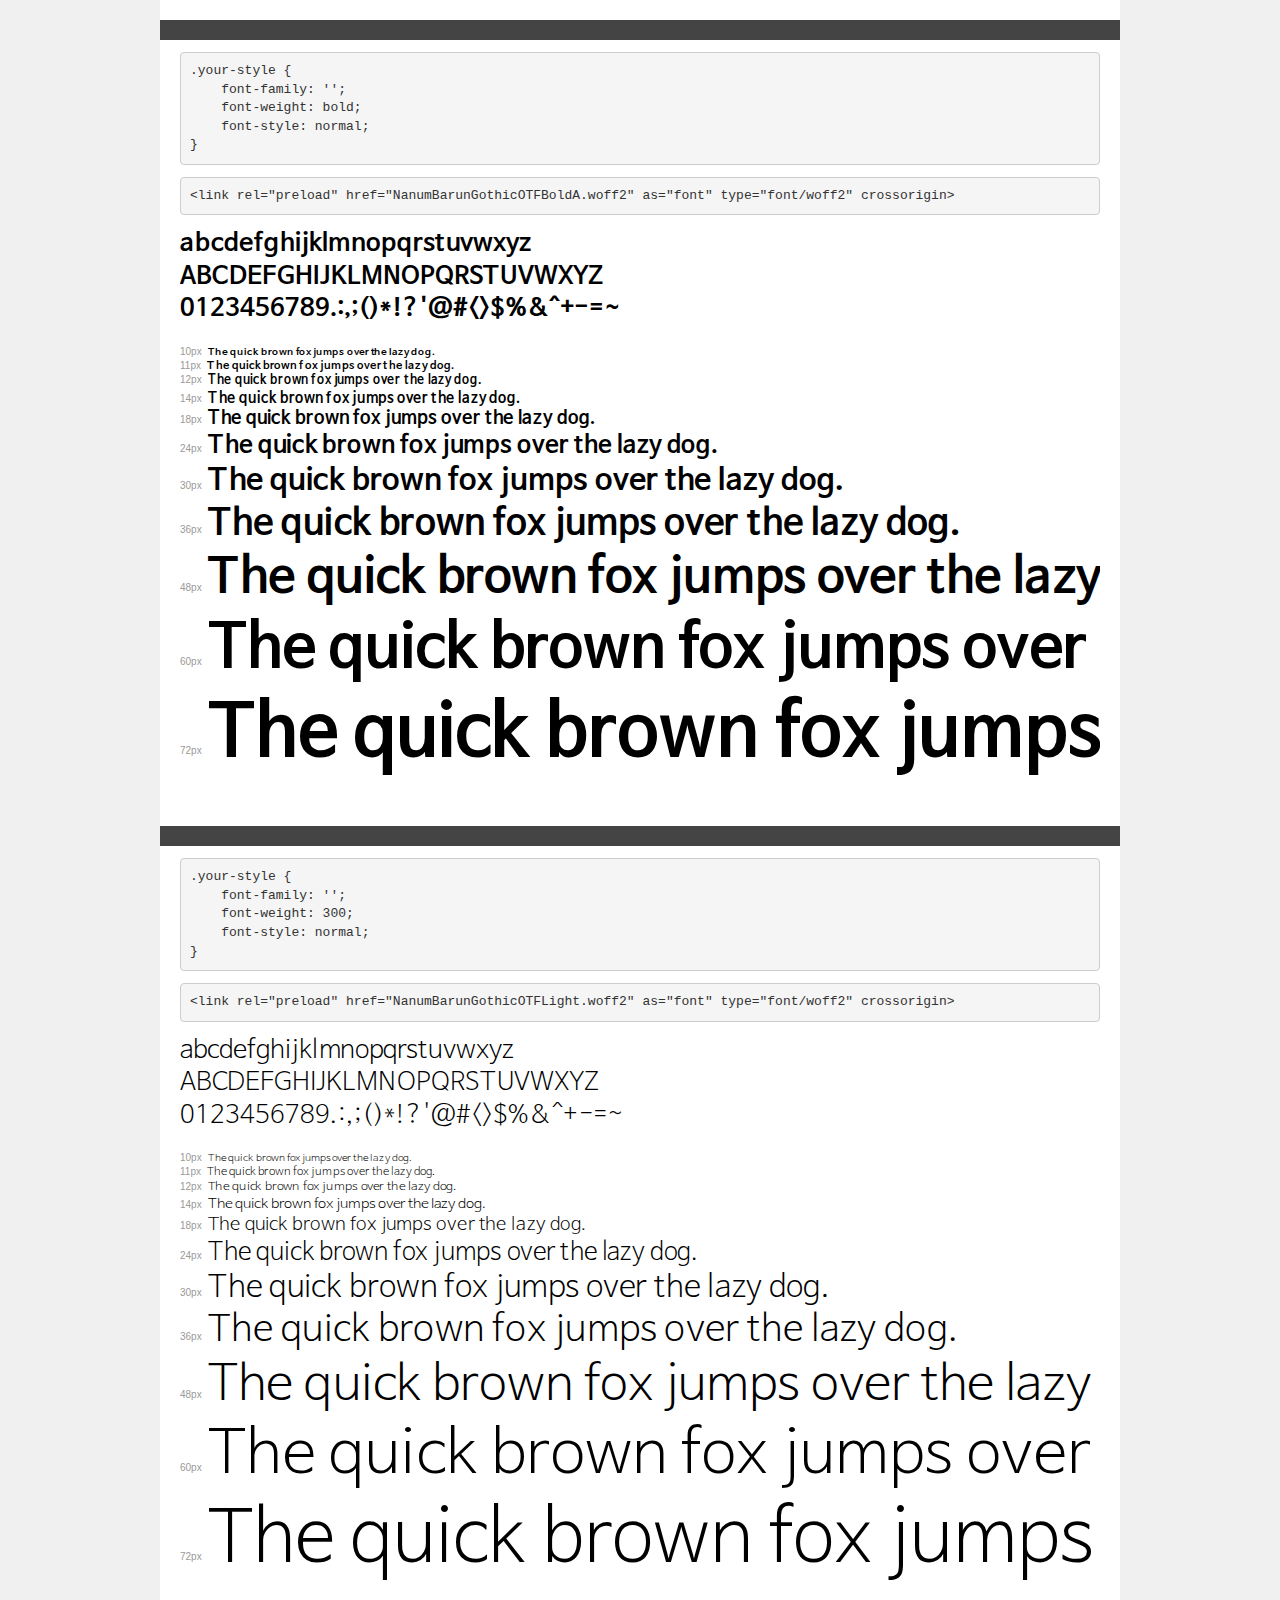
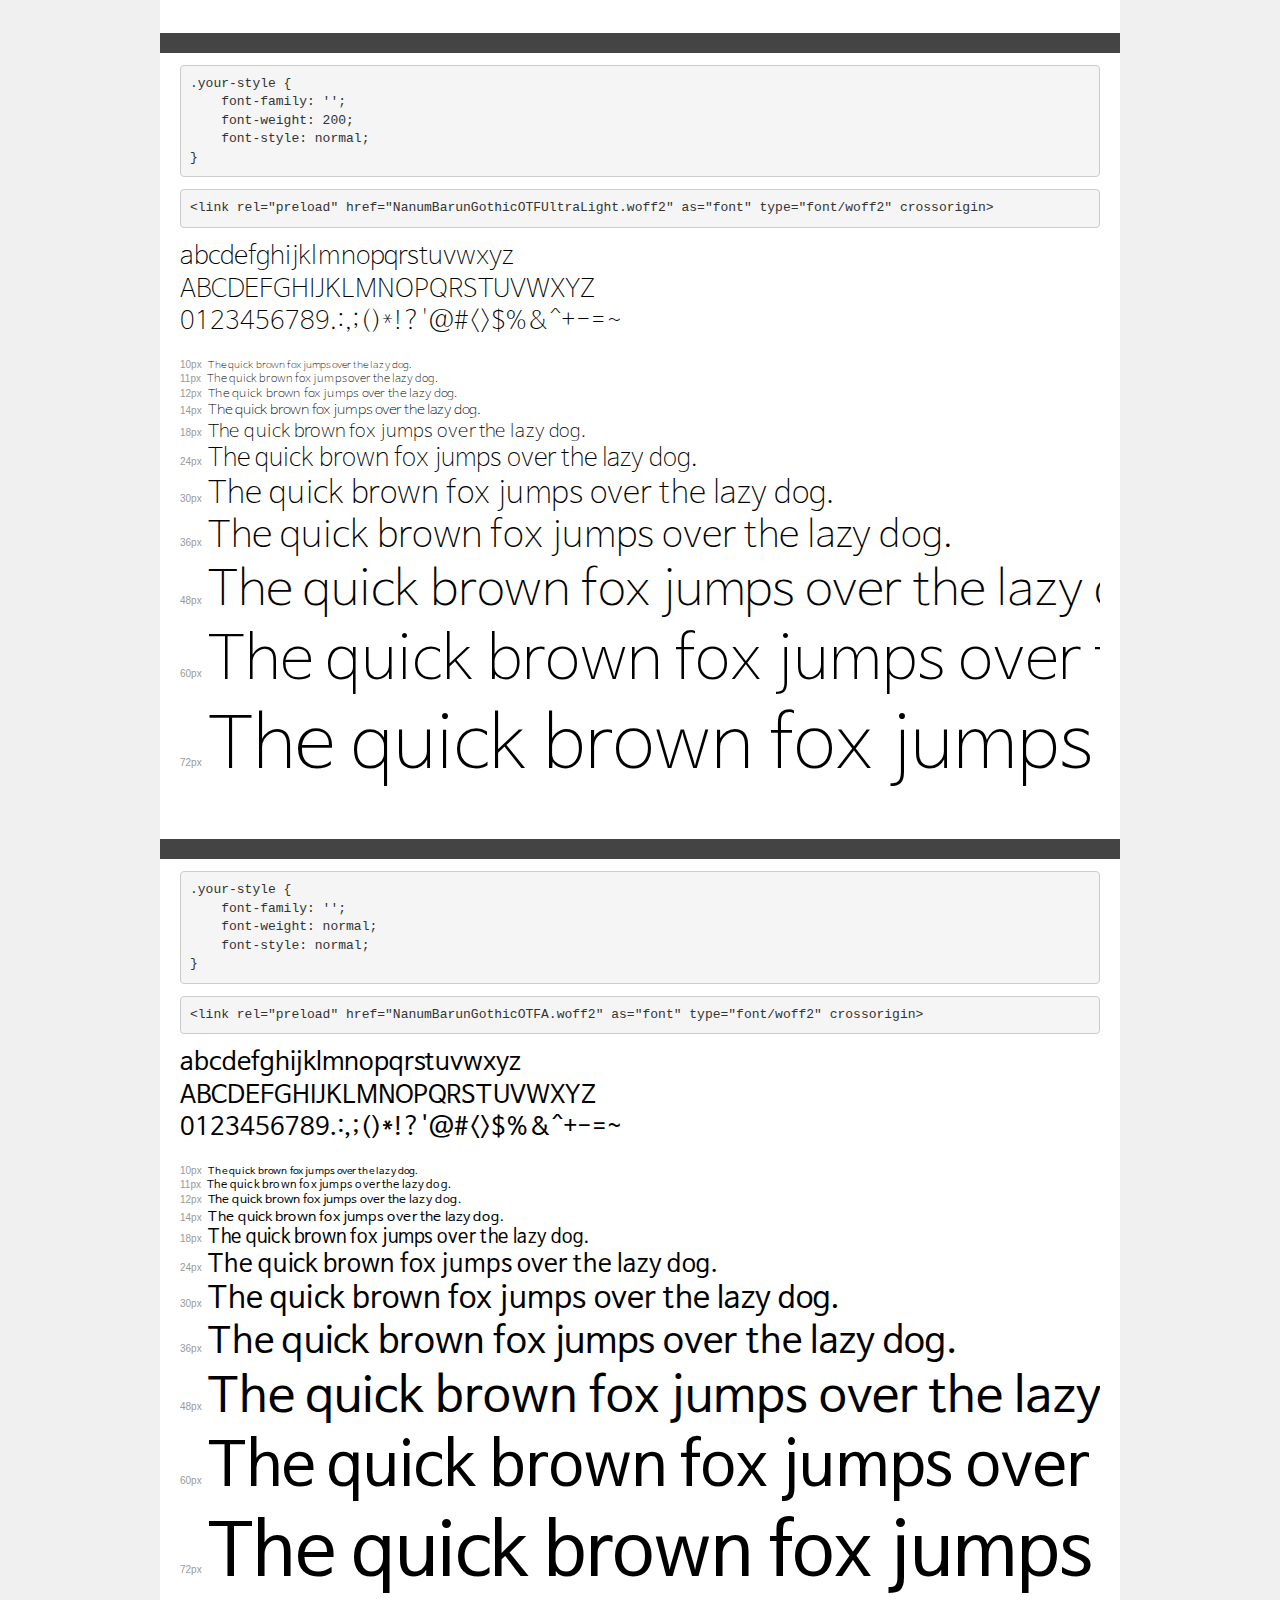
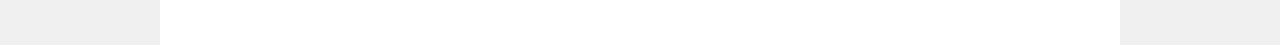
<file: css/font/NanumBarunGothic/demo.html>
<!DOCTYPE html>
<html lang="en">
<head>
    <meta charset="utf-8">
    <meta http-equiv="X-UA-Compatible" content="IE=edge">
    <meta name="viewport" content="width=device-width, initial-scale=1">
    <meta name="robots" content="noindex, noarchive">
    <meta name="format-detection" content="telephone=no">
    <title>Transfonter demo</title>
    <link href="stylesheet.css" rel="stylesheet">
    <style>
        /*
        http://meyerweb.com/eric/tools/css/reset/
        v2.0 | 20110126
        License: none (public domain)
        */
        html, body, div, span, applet, object, iframe,
        h1, h2, h3, h4, h5, h6, p, blockquote, pre,
        a, abbr, acronym, address, big, cite, code,
        del, dfn, em, img, ins, kbd, q, s, samp,
        small, strike, strong, sub, sup, tt, var,
        b, u, i, center,
        dl, dt, dd, ol, ul, li,
        fieldset, form, label, legend,
        table, caption, tbody, tfoot, thead, tr, th, td,
        article, aside, canvas, details, embed,
        figure, figcaption, footer, header, hgroup,
        menu, nav, output, ruby, section, summary,
        time, mark, audio, video {
            margin: 0;
            padding: 0;
            border: 0;
            font-size: 100%;
            font: inherit;
            vertical-align: baseline;
        }
        /* HTML5 display-role reset for older browsers */
        article, aside, details, figcaption, figure,
        footer, header, hgroup, menu, nav, section {
            display: block;
        }
        body {
            line-height: 1;
        }
        ol, ul {
            list-style: none;
        }
        blockquote, q {
            quotes: none;
        }
        blockquote:before, blockquote:after,
        q:before, q:after {
            content: '';
            content: none;
        }
        table {
            border-collapse: collapse;
            border-spacing: 0;
        }
        /* demo styles */
        body {
            background: #f0f0f0;
            color: #000;
        }
        .page {
            background: #fff;
            width: 920px;
            margin: 0 auto;
            padding: 20px 20px 0 20px;
            overflow: hidden;
        }
        .font-container {
            overflow-x: auto;
            overflow-y: hidden;
            margin-bottom: 40px;
            line-height: 1.3;
            white-space: nowrap;
            padding-bottom: 5px;
        }
        h1 {
            position: relative;
            background: #444;
            font-size: 32px;
            color: #fff;
            padding: 10px 20px;
            margin: 0 -20px 12px -20px;
        }
        .letters {
            font-size: 25px;
            margin-bottom: 20px;
        }
        .s10:before {
            content: '10px';
        }
        .s11:before {
            content: '11px';
        }
        .s12:before {
            content: '12px';
        }
        .s14:before {
            content: '14px';
        }
        .s18:before {
            content: '18px';
        }
        .s24:before {
            content: '24px';
        }
        .s30:before {
            content: '30px';
        }
        .s36:before {
            content: '36px';
        }
        .s48:before {
            content: '48px';
        }
        .s60:before {
            content: '60px';
        }
        .s72:before {
            content: '72px';
        }
        .s10:before, .s11:before, .s12:before, .s14:before,
        .s18:before, .s24:before, .s30:before, .s36:before,
        .s48:before, .s60:before, .s72:before {
            font-family: Arial, sans-serif;
            font-size: 10px;
            font-weight: normal;
            font-style: normal;
            color: #999;
            padding-right: 6px;
        }
        pre {
            display: block;
            padding: 9px;
            margin: 0 0 12px;
            font-family: Monaco, Menlo, Consolas, "Courier New", monospace;
            font-size: 13px;
            line-height: 1.428571429;
            color: #333;
            font-weight: normal;
            font-style: normal;
            background-color: #f5f5f5;
            border: 1px solid #ccc;
            overflow-x: auto;
            border-radius: 4px;
        }
        /* responsive */
        @media (max-width: 959px) {
            .page {
                width: auto;
                margin: 0;
            }
        }
    </style>
</head>
<body>
<div class="page">
    <div class="demo">
        <h1 style="font-family: ''; font-weight: bold; font-style: normal;"></h1>
        <pre title="Usage">.your-style {
    font-family: '';
    font-weight: bold;
    font-style: normal;
}</pre>
        <pre title="Preload (optional)">
&lt;link rel=&quot;preload&quot; href=&quot;NanumBarunGothicOTFBoldA.woff2&quot; as=&quot;font&quot; type=&quot;font/woff2&quot; crossorigin&gt;</pre>
        <div class="font-container" style="font-family: ''; font-weight: bold; font-style: normal;">
            <p class="letters">
                abcdefghijklmnopqrstuvwxyz<br>
ABCDEFGHIJKLMNOPQRSTUVWXYZ<br>
                0123456789.:,;()*!?'@#&lt;&gt;$%&^+-=~
            </p>
            <p class="s10" style="font-size: 10px;">The quick brown fox jumps over the lazy dog.</p>
            <p class="s11" style="font-size: 11px;">The quick brown fox jumps over the lazy dog.</p>
            <p class="s12" style="font-size: 12px;">The quick brown fox jumps over the lazy dog.</p>
            <p class="s14" style="font-size: 14px;">The quick brown fox jumps over the lazy dog.</p>
            <p class="s18" style="font-size: 18px;">The quick brown fox jumps over the lazy dog.</p>
            <p class="s24" style="font-size: 24px;">The quick brown fox jumps over the lazy dog.</p>
            <p class="s30" style="font-size: 30px;">The quick brown fox jumps over the lazy dog.</p>
            <p class="s36" style="font-size: 36px;">The quick brown fox jumps over the lazy dog.</p>
            <p class="s48" style="font-size: 48px;">The quick brown fox jumps over the lazy dog.</p>
            <p class="s60" style="font-size: 60px;">The quick brown fox jumps over the lazy dog.</p>
            <p class="s72" style="font-size: 72px;">The quick brown fox jumps over the lazy dog.</p>
        </div>
    </div>

    <div class="demo">
        <h1 style="font-family: ''; font-weight: 300; font-style: normal;"></h1>
        <pre title="Usage">.your-style {
    font-family: '';
    font-weight: 300;
    font-style: normal;
}</pre>
        <pre title="Preload (optional)">
&lt;link rel=&quot;preload&quot; href=&quot;NanumBarunGothicOTFLight.woff2&quot; as=&quot;font&quot; type=&quot;font/woff2&quot; crossorigin&gt;</pre>
        <div class="font-container" style="font-family: ''; font-weight: 300; font-style: normal;">
            <p class="letters">
                abcdefghijklmnopqrstuvwxyz<br>
ABCDEFGHIJKLMNOPQRSTUVWXYZ<br>
                0123456789.:,;()*!?'@#&lt;&gt;$%&^+-=~
            </p>
            <p class="s10" style="font-size: 10px;">The quick brown fox jumps over the lazy dog.</p>
            <p class="s11" style="font-size: 11px;">The quick brown fox jumps over the lazy dog.</p>
            <p class="s12" style="font-size: 12px;">The quick brown fox jumps over the lazy dog.</p>
            <p class="s14" style="font-size: 14px;">The quick brown fox jumps over the lazy dog.</p>
            <p class="s18" style="font-size: 18px;">The quick brown fox jumps over the lazy dog.</p>
            <p class="s24" style="font-size: 24px;">The quick brown fox jumps over the lazy dog.</p>
            <p class="s30" style="font-size: 30px;">The quick brown fox jumps over the lazy dog.</p>
            <p class="s36" style="font-size: 36px;">The quick brown fox jumps over the lazy dog.</p>
            <p class="s48" style="font-size: 48px;">The quick brown fox jumps over the lazy dog.</p>
            <p class="s60" style="font-size: 60px;">The quick brown fox jumps over the lazy dog.</p>
            <p class="s72" style="font-size: 72px;">The quick brown fox jumps over the lazy dog.</p>
        </div>
    </div>

    <div class="demo">
        <h1 style="font-family: ''; font-weight: 200; font-style: normal;"></h1>
        <pre title="Usage">.your-style {
    font-family: '';
    font-weight: 200;
    font-style: normal;
}</pre>
        <pre title="Preload (optional)">
&lt;link rel=&quot;preload&quot; href=&quot;NanumBarunGothicOTFUltraLight.woff2&quot; as=&quot;font&quot; type=&quot;font/woff2&quot; crossorigin&gt;</pre>
        <div class="font-container" style="font-family: ''; font-weight: 200; font-style: normal;">
            <p class="letters">
                abcdefghijklmnopqrstuvwxyz<br>
ABCDEFGHIJKLMNOPQRSTUVWXYZ<br>
                0123456789.:,;()*!?'@#&lt;&gt;$%&^+-=~
            </p>
            <p class="s10" style="font-size: 10px;">The quick brown fox jumps over the lazy dog.</p>
            <p class="s11" style="font-size: 11px;">The quick brown fox jumps over the lazy dog.</p>
            <p class="s12" style="font-size: 12px;">The quick brown fox jumps over the lazy dog.</p>
            <p class="s14" style="font-size: 14px;">The quick brown fox jumps over the lazy dog.</p>
            <p class="s18" style="font-size: 18px;">The quick brown fox jumps over the lazy dog.</p>
            <p class="s24" style="font-size: 24px;">The quick brown fox jumps over the lazy dog.</p>
            <p class="s30" style="font-size: 30px;">The quick brown fox jumps over the lazy dog.</p>
            <p class="s36" style="font-size: 36px;">The quick brown fox jumps over the lazy dog.</p>
            <p class="s48" style="font-size: 48px;">The quick brown fox jumps over the lazy dog.</p>
            <p class="s60" style="font-size: 60px;">The quick brown fox jumps over the lazy dog.</p>
            <p class="s72" style="font-size: 72px;">The quick brown fox jumps over the lazy dog.</p>
        </div>
    </div>

    <div class="demo">
        <h1 style="font-family: ''; font-weight: normal; font-style: normal;"></h1>
        <pre title="Usage">.your-style {
    font-family: '';
    font-weight: normal;
    font-style: normal;
}</pre>
        <pre title="Preload (optional)">
&lt;link rel=&quot;preload&quot; href=&quot;NanumBarunGothicOTFA.woff2&quot; as=&quot;font&quot; type=&quot;font/woff2&quot; crossorigin&gt;</pre>
        <div class="font-container" style="font-family: ''; font-weight: normal; font-style: normal;">
            <p class="letters">
                abcdefghijklmnopqrstuvwxyz<br>
ABCDEFGHIJKLMNOPQRSTUVWXYZ<br>
                0123456789.:,;()*!?'@#&lt;&gt;$%&^+-=~
            </p>
            <p class="s10" style="font-size: 10px;">The quick brown fox jumps over the lazy dog.</p>
            <p class="s11" style="font-size: 11px;">The quick brown fox jumps over the lazy dog.</p>
            <p class="s12" style="font-size: 12px;">The quick brown fox jumps over the lazy dog.</p>
            <p class="s14" style="font-size: 14px;">The quick brown fox jumps over the lazy dog.</p>
            <p class="s18" style="font-size: 18px;">The quick brown fox jumps over the lazy dog.</p>
            <p class="s24" style="font-size: 24px;">The quick brown fox jumps over the lazy dog.</p>
            <p class="s30" style="font-size: 30px;">The quick brown fox jumps over the lazy dog.</p>
            <p class="s36" style="font-size: 36px;">The quick brown fox jumps over the lazy dog.</p>
            <p class="s48" style="font-size: 48px;">The quick brown fox jumps over the lazy dog.</p>
            <p class="s60" style="font-size: 60px;">The quick brown fox jumps over the lazy dog.</p>
            <p class="s72" style="font-size: 72px;">The quick brown fox jumps over the lazy dog.</p>
        </div>
    </div>

</div>
</body>
</html>
</file>
<file: css/font/NanumBarunGothic/stylesheet.css>
@font-face {
    font-family: '';
    src: url('NanumBarunGothicOTFBoldA.eot');
    src: url('NanumBarunGothicOTFBoldA.eot?#iefix') format('embedded-opentype'),
        url('NanumBarunGothicOTFBoldA.woff2') format('woff2'),
        url('NanumBarunGothicOTFBoldA.woff') format('woff');
    font-weight: bold;
    font-style: normal;
    font-display: swap;
}

@font-face {
    font-family: '';
    src: url('NanumBarunGothicOTFLight.eot');
    src: url('NanumBarunGothicOTFLight.eot?#iefix') format('embedded-opentype'),
        url('NanumBarunGothicOTFLight.woff2') format('woff2'),
        url('NanumBarunGothicOTFLight.woff') format('woff');
    font-weight: 300;
    font-style: normal;
    font-display: swap;
}

@font-face {
    font-family: '';
    src: url('NanumBarunGothicOTFUltraLight.eot');
    src: url('NanumBarunGothicOTFUltraLight.eot?#iefix') format('embedded-opentype'),
        url('NanumBarunGothicOTFUltraLight.woff2') format('woff2'),
        url('NanumBarunGothicOTFUltraLight.woff') format('woff');
    font-weight: 200;
    font-style: normal;
    font-display: swap;
}

@font-face {
    font-family: '';
    src: url('NanumBarunGothicOTFA.eot');
    src: url('NanumBarunGothicOTFA.eot?#iefix') format('embedded-opentype'),
        url('NanumBarunGothicOTFA.woff2') format('woff2'),
        url('NanumBarunGothicOTFA.woff') format('woff');
    font-weight: normal;
    font-style: normal;
    font-display: swap;
}
</file>
